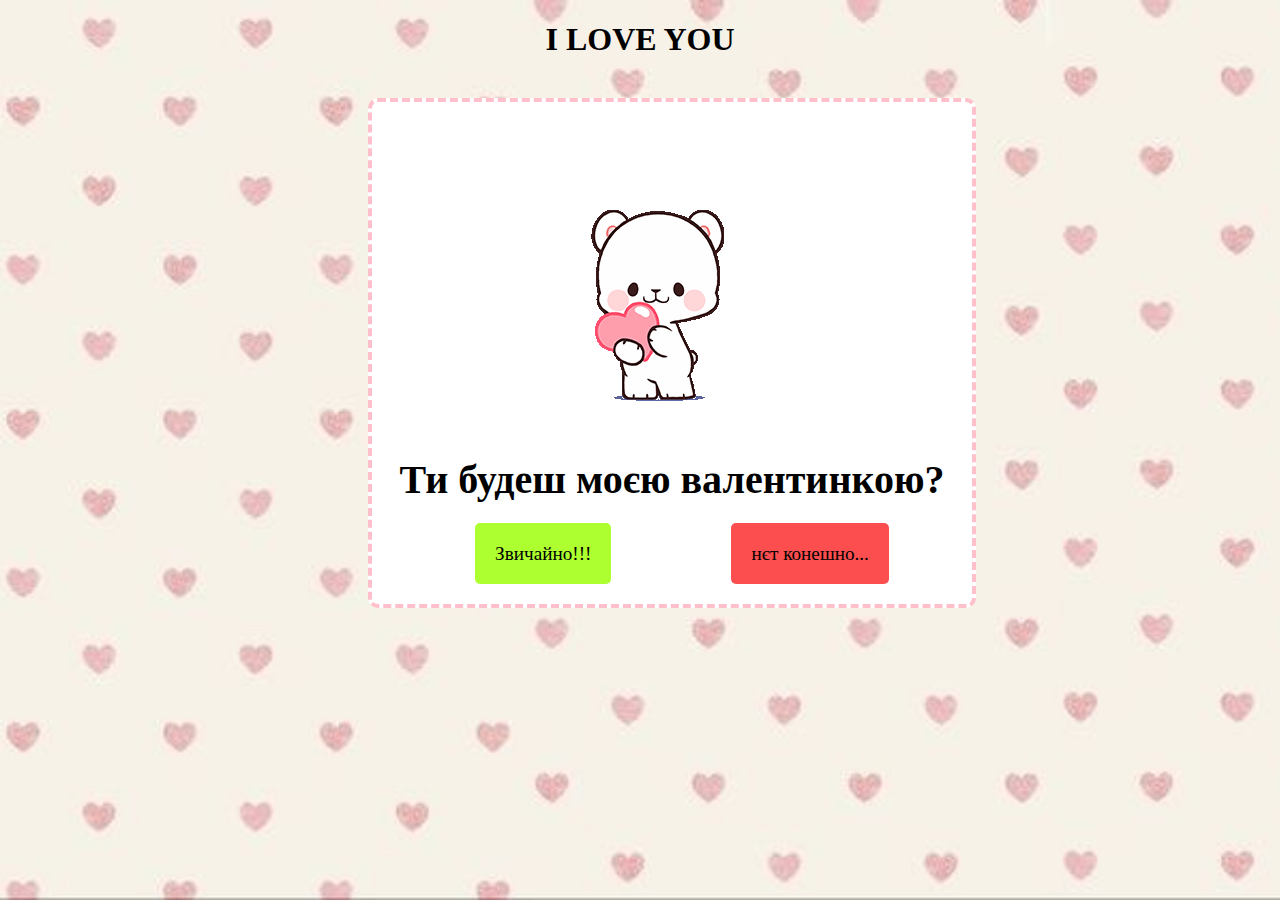
<file: index.html>
<!DOCTYPE html>
<html lang="en">
<head>
    <meta charset="UTF-8">
    <meta name="viewport" content="width=device-width, initial-scale=1.0">
    <title>Document</title>
    <link rel="stylesheet" href="./css/index.css">
</head>
<body>

    <h1>I LOVE YOU</h1>

    <section class="section">
        <div class="Valent-gif">
            <ul>
                <li>
                    <img src="/gif/1.gif.gif" alt="gif">
                    <h2 class="valent-text">Ти будеш моєю валентинкою?</h2>
                </li>
            </ul>
        </div>
        <div>
            <ul class="Valent-button">
                <li> <a href="./yra2.html">Звичайно!!!</a></li>
                <li> <a href="./net1.html" class="net">нєт конешно...</a></li>
            </ul>
        </div>
    </section>
    
</body>
</html>
</file>
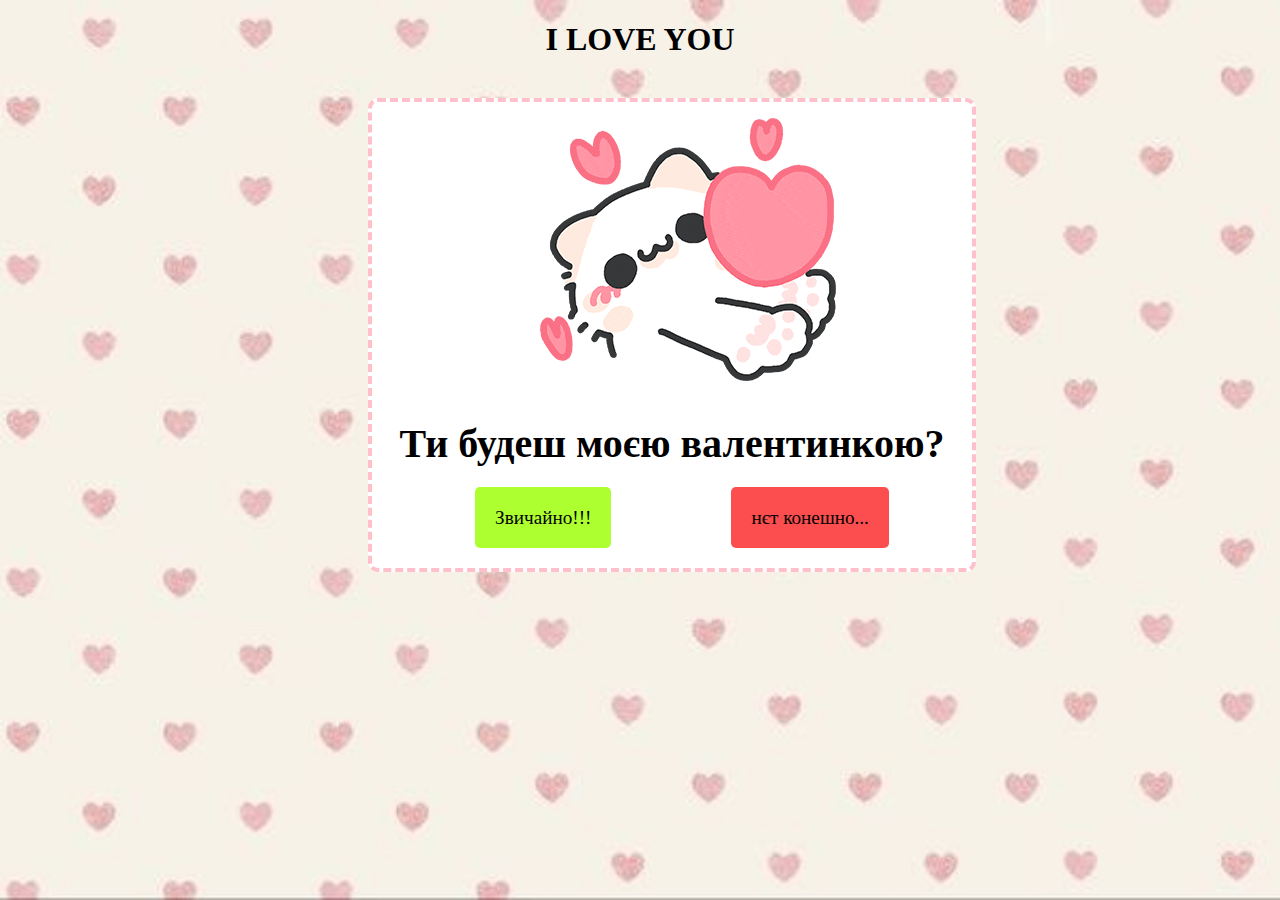
<file: net1.html>
<!DOCTYPE html>
<html lang="en">
<head>
    <meta charset="UTF-8">
    <meta name="viewport" content="width=device-width, initial-scale=1.0">
    <title>Document</title>
    <link rel="stylesheet" href="./css/index.css">
</head>
<body>

    <h1>I LOVE YOU</h1>

    <section class="section">
        <div class="Valent-gif">
            <ul>
                <li>
                    <img src="/gif/2.gif" alt="gif">
                    <h2 class="valent-text">Ти будеш моєю валентинкою?</h2>
                </li>
            </ul>
        </div>
        <div>
            <ul class="Valent-button">
                <li> <a href="/yra2.html">Звичайно!!!</a></li>
                <li> <a href="./net2.html" class="net">нєт конешно...</a></li>
            </ul>
        </div>
    </section>
    
</body>
</html>
</file>
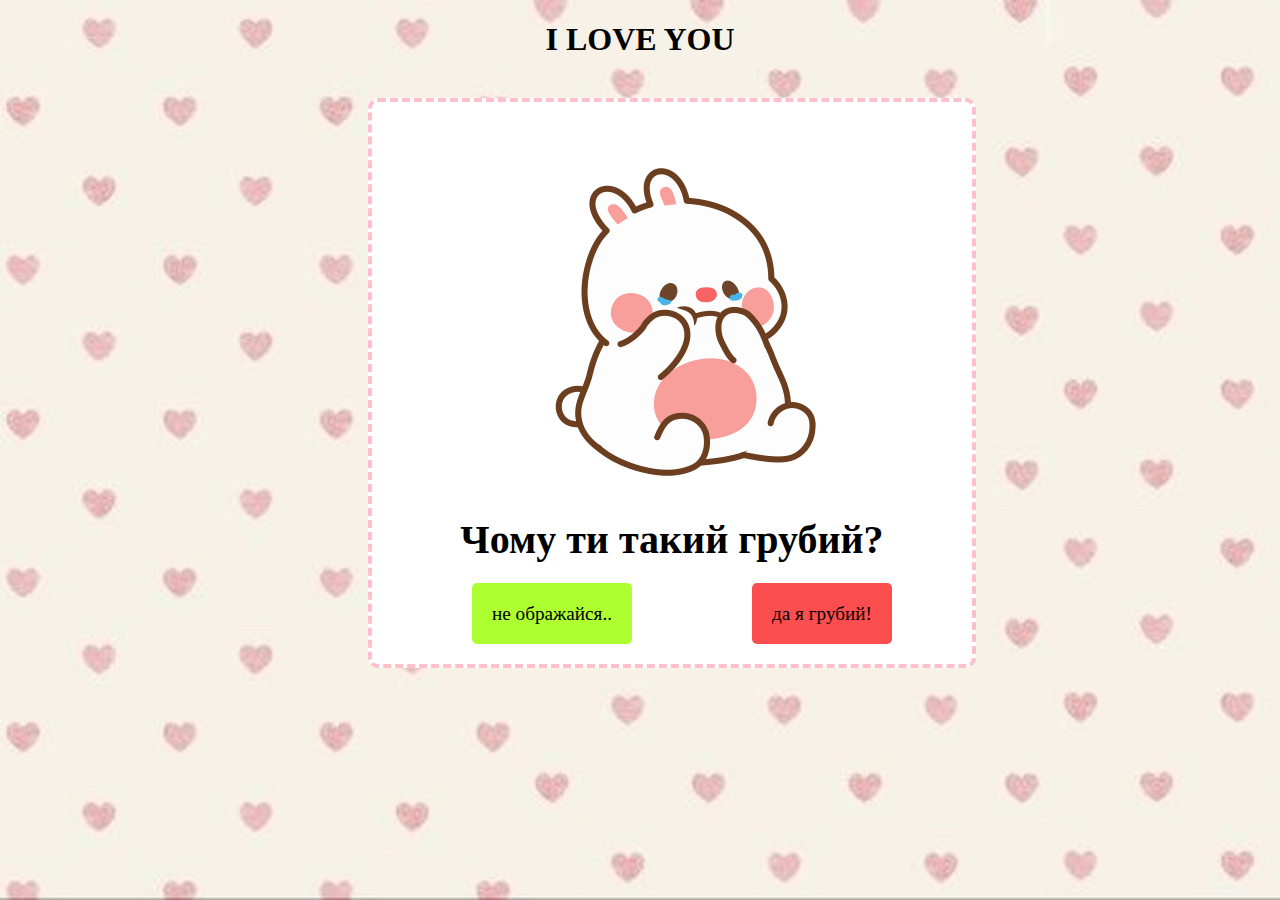
<file: net2.html>
<!DOCTYPE html>
<html lang="en">
<head>
    <meta charset="UTF-8">
    <meta name="viewport" content="width=device-width, initial-scale=1.0">
    <link rel="stylesheet" href="./css/index.css">
    <title>Document</title>
</head>
<body>
    <h1>I LOVE YOU</h1>

    <section class="section">
        <div class="Valent-gif">
            <ul>
                <li>
                    <img src="/gif/3.gif" class="gifka" alt="gif">
                    <h2 class="valent-text">Чому ти такий грубий?</h2>
                </li>
            </ul>
        </div>
        <div>
            <ul class="Valent-button">
                <li> <a href="ю/yra1.html">не ображайся..</a></li>
                <li> <a href="./net3.html" class="net">да я грубий!</a></li>
            </ul>
        </div>
    </section>
</body>
</html>
</file>
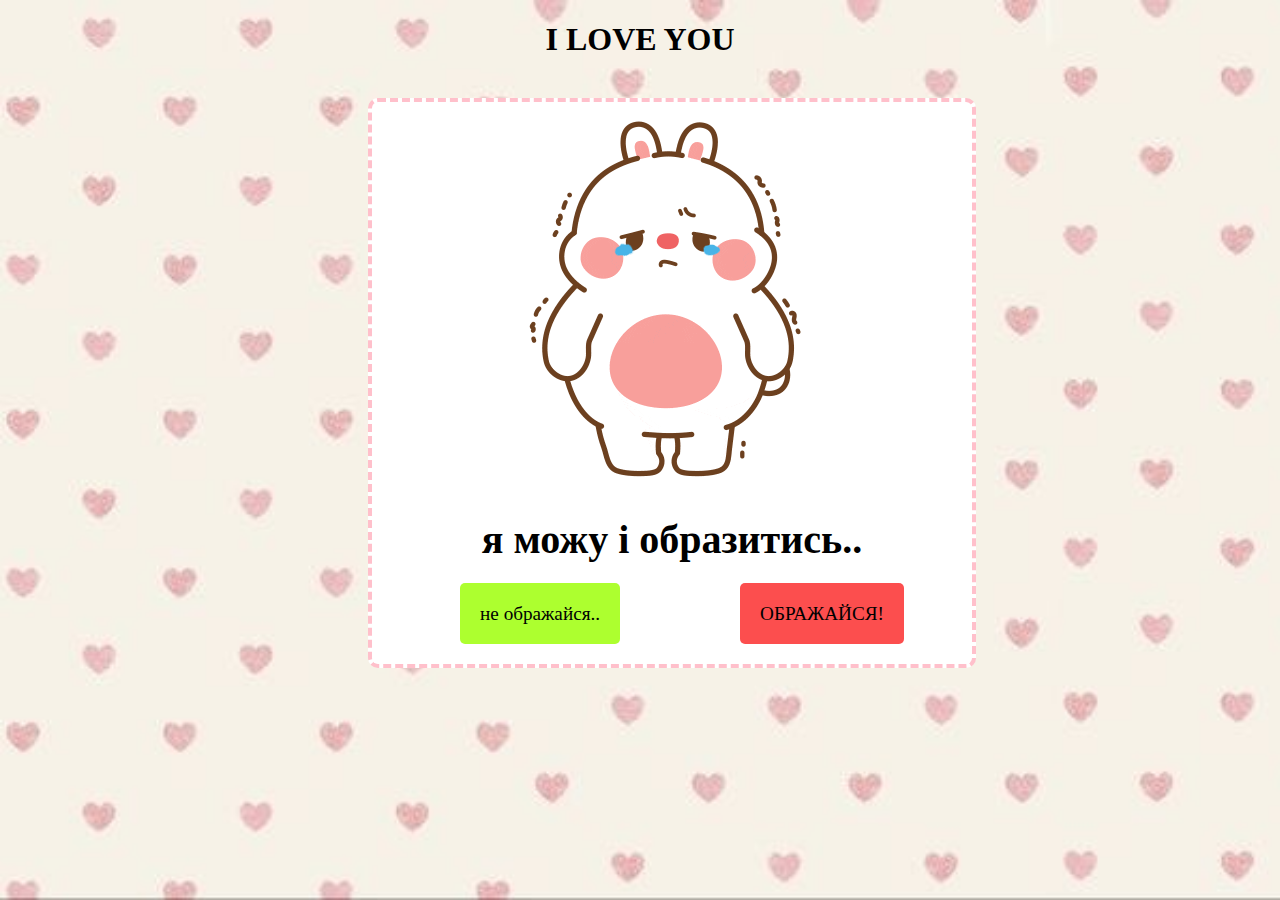
<file: net3.html>
<!DOCTYPE html>
<html lang="en">
<head>
    <meta charset="UTF-8">
    <meta name="viewport" content="width=device-width, initial-scale=1.0">
    <title>Document</title>
    <link rel="stylesheet" href="./css/index.css">
</head>
<body>
    <h1>I LOVE YOU</h1>

    <section class="section">
        <div class="Valent-gif">
            <ul>
                <li>
                    <img src="/gif/4.gif" class="gifka" alt="gif">
                    <h2 class="valent-text">я можу і образитись..</h2>
                </li>
            </ul>
        </div>
        <div>
            <ul class="Valent-button">
                <li> <a href="./yra1.html">не ображайся..</a></li>
                <li> <a href="./net4.html" class="net">ОБРАЖАЙСЯ!</a></li>
            </ul>
        </div>
    </section>
</body>
</html>
</file>
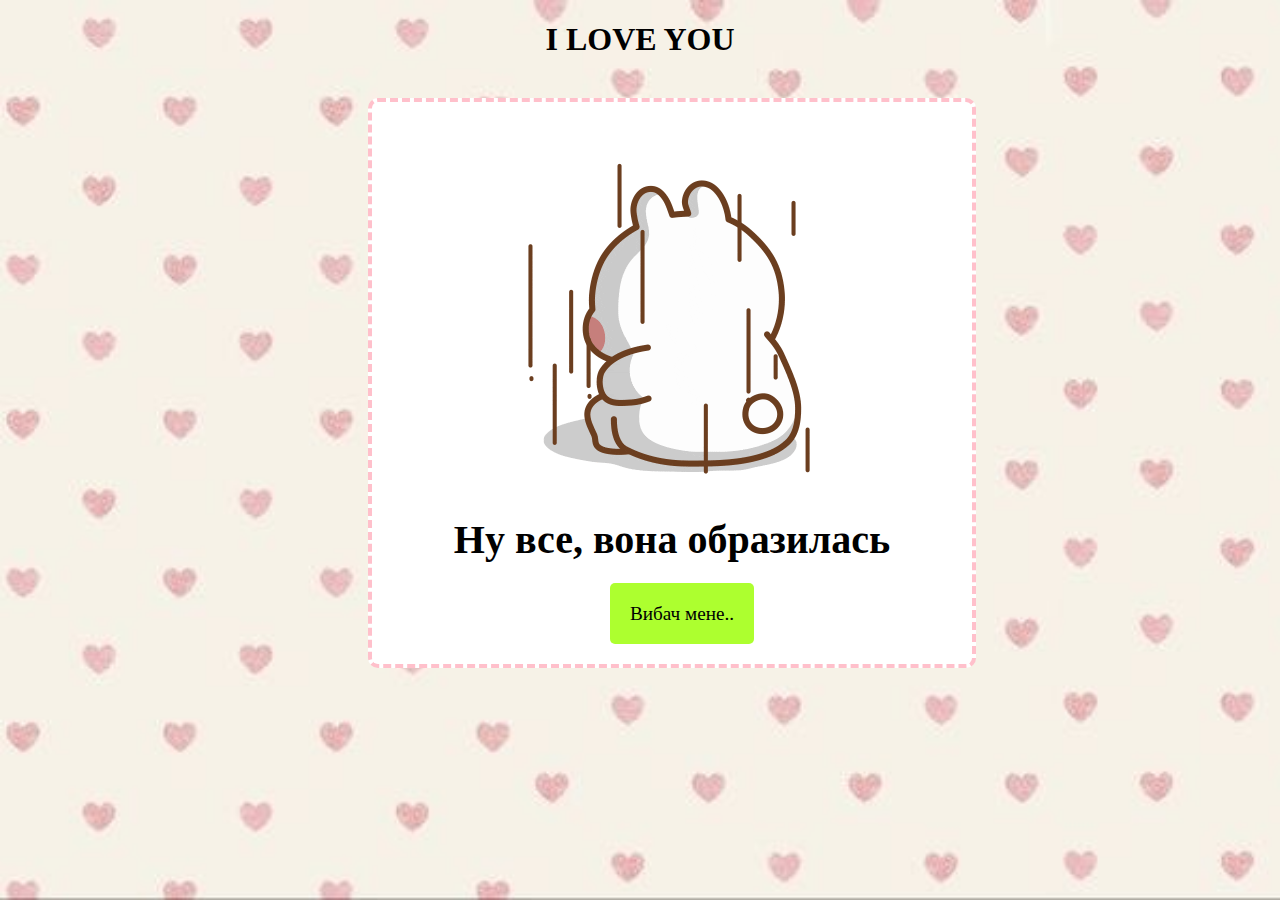
<file: net4.html>
<!DOCTYPE html>
<html lang="en">
<head>
    <meta charset="UTF-8">
    <meta name="viewport" content="width=device-width, initial-scale=1.0">
    <title>Document</title>
    <link rel="stylesheet" href="./css/index.css">
</head>
<body>
    <h1>I LOVE YOU</h1>

    <section class="section">
        <div class="Valent-gif">
            <ul>
                <li>
                    <img src="/gif/5.gif" class="gifka" alt="gif">
                    <h2 class="valent-text">Ну все, вона образилась</h2>
                </li>
            </ul>
        </div>
        <div>
            <ul class="Valent-button">
                <li> <a href="./yra1.html">Вибач мене..</a></li>
            </ul>
        </div>
    </section>
</body>
</html>
</file>
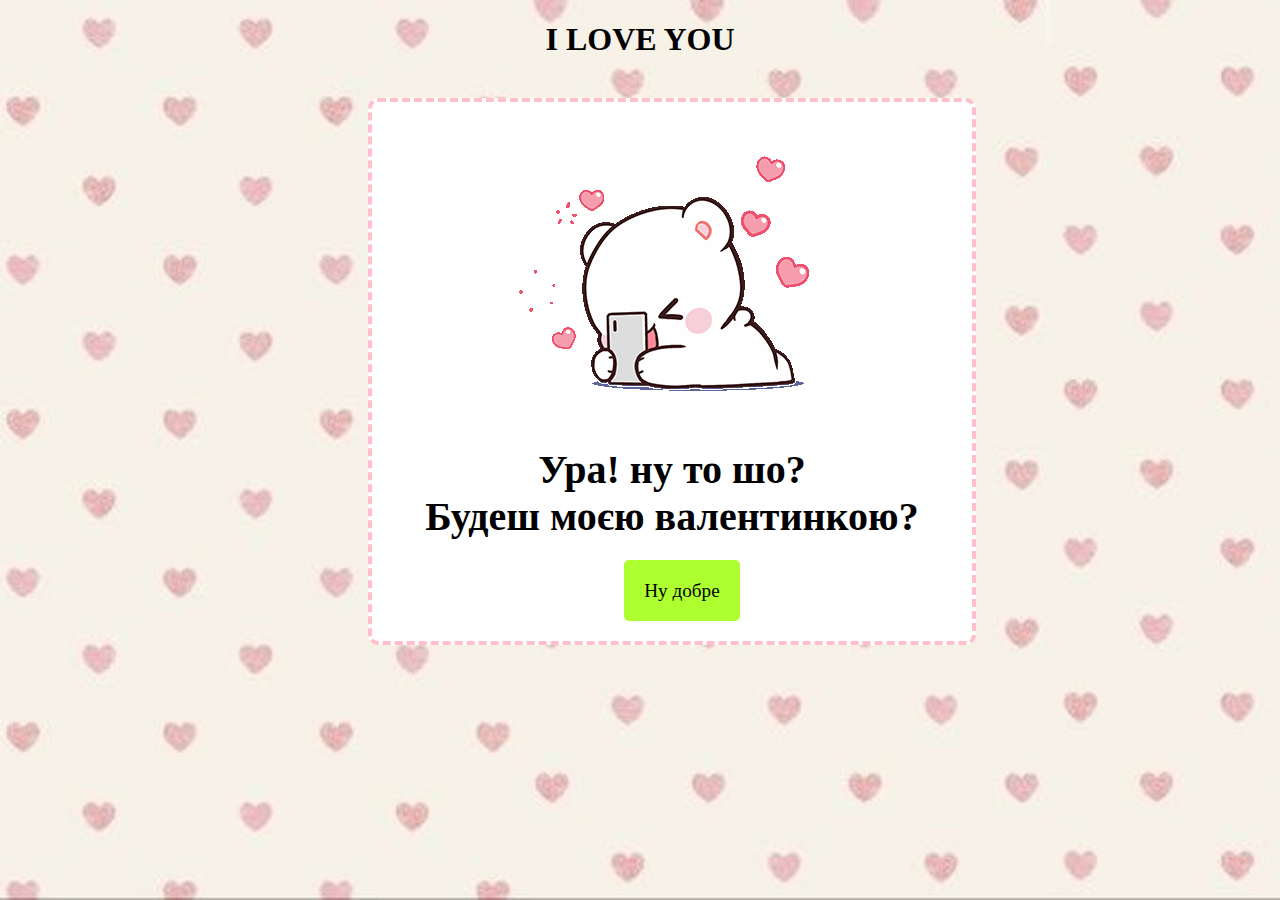
<file: yra1.html>
<!DOCTYPE html>
<html lang="en">
<head>
    <meta charset="UTF-8">
    <meta name="viewport" content="width=device-width, initial-scale=1.0">
    <title>Document</title>
    <link rel="stylesheet" href="./css/index.css">
</head>
<body>
    <h1>I LOVE YOU</h1>

    <section class="section">
        <div class="Valent-gif">
            <ul>
                <li>
                    <img src="/gif/6.gif" class="gifka" alt="gif">
                    <h2 class="valent-text">Ура! ну то шо?<br>Будеш моєю валентинкою?</h2>
                </li>
            </ul>
        </div>
        <div>
            <ul class="Valent-button">
                <li> <a href="./yra2.html">Ну добре</a></li>
            </ul>
        </div>
    </section>
</body>
</html>
</file>
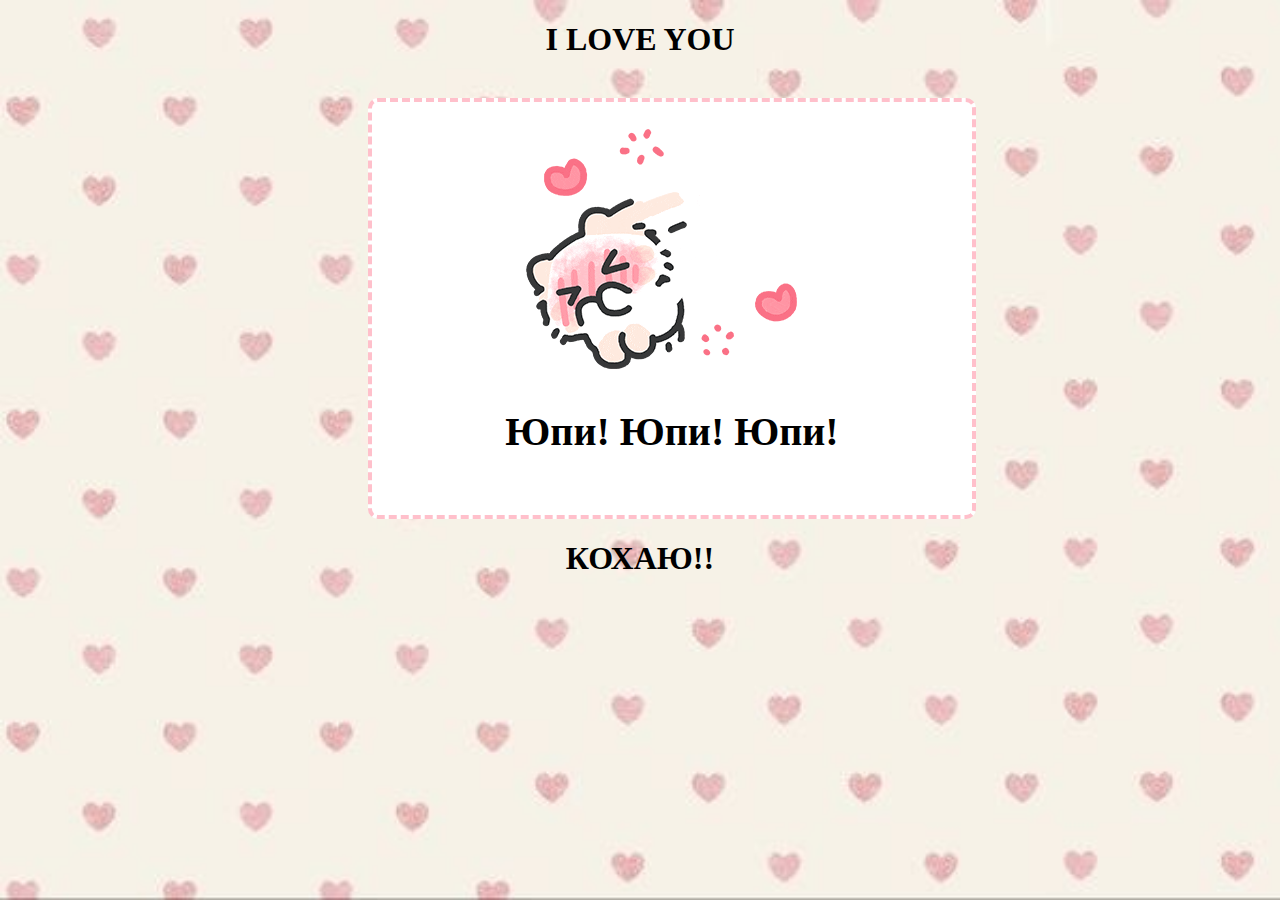
<file: yra2.html>
<!DOCTYPE html>
<html lang="en">
<head>
    <meta charset="UTF-8">
    <meta name="viewport" content="width=device-width, initial-scale=1.0">
    <title>Document</title>
    <link rel="stylesheet" href="./css/index.css">
</head>
<body>
    <h1>I LOVE YOU</h1>

    <section class="section">
        <div class="Valent-gif">
            <ul>
                <li>
                    <img src="/gif/7.gif" class="gifka" alt="gif">
                    <h2 class="valent-text">Юпи! Юпи! Юпи!</h2>
                </li>
            </ul>
        </div>
    </section>
    <h1>КОХАЮ!!</h1>
</body>
</html>
</file>
<file: css/index.css>
body {
    background-color: #f0f0f0;
    background-image: url(/gif/foto/fon.jpg);
    background-size: cover; 
    background-repeat: no-repeat; 
    background-attachment: fixed; 
}


* {
    color: black;
    text-align: center;
    justify-content: center;
    list-style-type: none;
    text-decoration: none;
}


.section {
    background-color: white;
    border-radius: 10px;
    border: 4px dashed pink;
    padding-bottom: 20px;
    margin: 0px 360px;
    width: 600px;
    margin-top: 40px;
}


.valent-text {
    font-size: 40px;
}

.Valent-button {
    display: flex; 
    flex-direction: row;
    font-size: 1.2em;
}

.Valent-button a {
    background-color: greenyellow;
    margin-right: 20px;
    border-radius: 5px;
    padding: 20px;
}

.Valent-button .net {
    background-color: rgb(252, 78, 78);
    border-radius: 5px;
    padding: 20px;
    margin-left: 100px;
}

.Valent-gif {
    margin-bottom: 40px;
}

.Valent-gif img {
    margin-left: 40px;
}

.Valent-gif > ul {
    padding-left: 0px;
}

.Valent-gif .gifka {
    margin: 0px;
}
</file>
